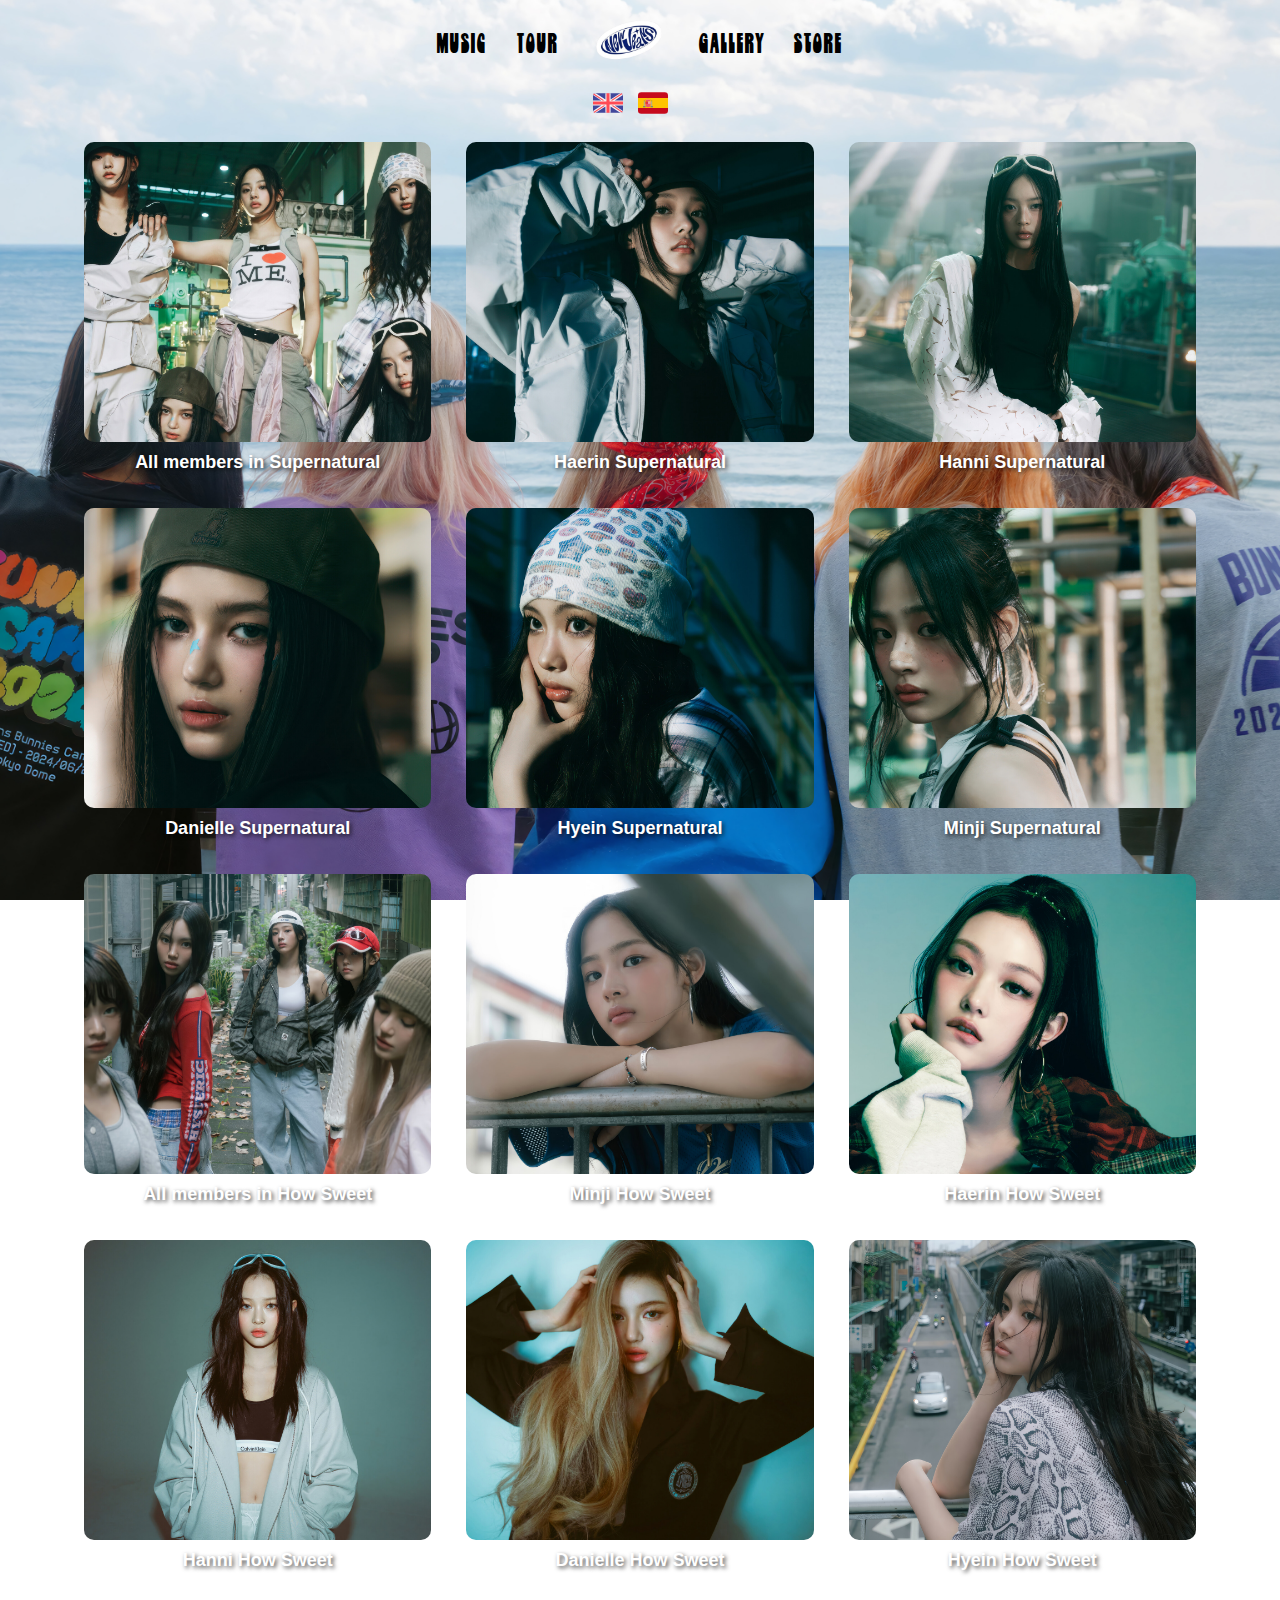
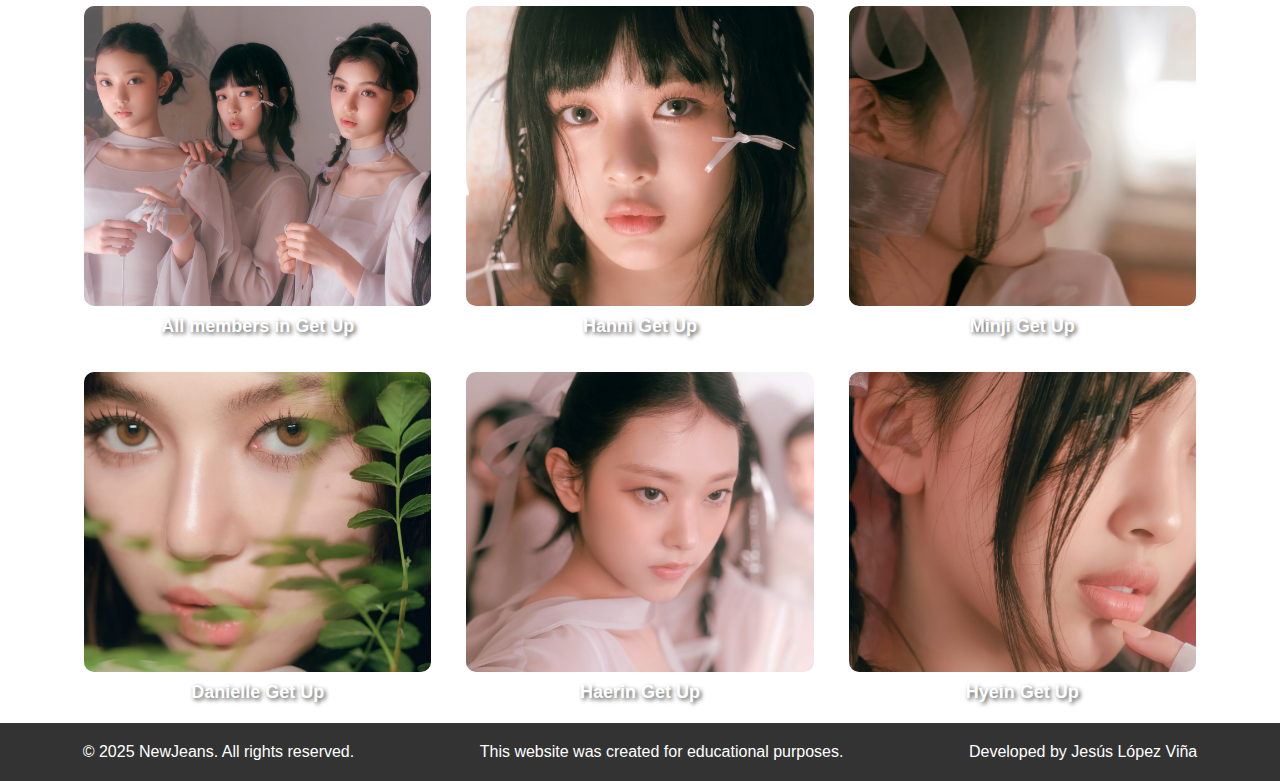
<file: galeria_en.html>
<!DOCTYPE html>
<html lang="en">
<head>
    <meta charset="UTF-8">
    <meta name="viewport" content="width=device-width, initial-scale=1.0">
    <link rel="stylesheet" href="galeria.css">
    <link rel="stylesheet" href="responsive_galeria.css">
    <link rel="icon" href="img/Logo.png" type="img/x-icon">
    <link rel="stylesheet" href="https://cdnjs.cloudflare.com/ajax/libs/font-awesome/6.7.2/css/all.min.css" integrity="sha512-Evv84Mr4kqVGRNSgIGL/F/aIDqQb7xQ2vcrdIwxfjThSH8CSR7PBEakCr51Ck+w+/U6swU2Im1vVX0SVk9ABhg==" crossorigin="anonymous" referrerpolicy="no-referrer" />
    <title>NewJeans</title>
</head>
<body>
    <header>
    <nav>
        <div class="menu-container">
            <ul class="menu">
                <li><a href="musica_en.html">Music</a></li>
                <li><a href="tour_en.html">Tour</a></li> 
                <li class="logo"><a href="index_en.html"><img src="img/Logo.png" alt="Logo_NewJeans"></a></li>
                <li><a href="galeria_en.html">Gallery</a></li>
                <li><a href="tienda_en.html">Store</a></li>
            </ul>
            <div class="menu-icons">
                <a href="index_en.html">
                    <img src="svg/united-kingdom-uk-svgrepo-com.svg" alt="English">
                </a>
                <a href="galeria_es.html">
                    <img src="svg/flag-for-flag-spain-svgrepo-com.svg" alt="Español">
                </a>
            </div>

            <div class="hamburguesa">
                <a href="#"><i class="fa-solid fa-bars"></i></a>
            </div>

        </div>
    </nav>
    </header>

    <main>
        <section class="Albums">

            <div class="galeria">
                <div class="imagen-container">
                    <img src="img_galeria/Supernatural_todas_las_miembros.jpg" alt="NewJeans_Supernatural_all_members">
                    <p class="titulo-imagen">All members in Supernatural</p>
                </div>
                <div class="imagen-container">
                    <img src="img_galeria/Haerin_Supernatural.jpg" alt="Haerin Supernatural">
                    <p class="titulo-imagen">Haerin Supernatural</p>
                </div>
                <div class="imagen-container">
                    <img src="img_galeria/Hanni_Supernatural.jpg" alt="Hanni Supernatural">
                    <p class="titulo-imagen">Hanni Supernatural</p>
                </div>
                <div class="imagen-container">
                    <img src="img_galeria/Danielle_Supernatural.jpg" alt="Danielle Supernatural">
                    <p class="titulo-imagen">Danielle Supernatural</p>
                </div>
                <div class="imagen-container">
                    <img src="img_galeria/Hyein_Supernatural.jpg" alt="Hyein Supernatural">
                    <p class="titulo-imagen">Hyein Supernatural</p>
                </div>
                <div class="imagen-container">
                    <img src="img_galeria/Minji_Supernatural.jpg" alt="Minji Supernatural">
                    <p class="titulo-imagen">Minji Supernatural</p>
                </div>
                <div class="imagen-container">
                    <img src="img_galeria/How_Sweet_todas.jpg" alt="How_Sweet_all">
                    <p class="titulo-imagen">All members in How Sweet</p>
                </div>
                <div class="imagen-container">
                    <img src="img_galeria/Minji_How_Sweet.jpg" alt="Minji_How_Sweet">
                    <p class="titulo-imagen">Minji How Sweet</p>
                </div>
                <div class="imagen-container">
                    <img src="img_galeria/Haerin_How_Sweet.jpg" alt="Haerin_How_Sweet">
                    <p class="titulo-imagen">Haerin How Sweet</p>
                </div>
                <div class="imagen-container">
                    <img src="img_galeria/Hanni_How_Sweet.jpg" alt="Hanni_How_Sweet">
                    <p class="titulo-imagen">Hanni How Sweet</p>
                </div>
                <div class="imagen-container">
                    <img src="img_galeria/Danielle_How_Sweet.jpg" alt="Danielle_How_Sweet">
                    <p class="titulo-imagen">Danielle How Sweet</p>
                </div>
                <div class="imagen-container">
                    <img src="img_galeria/Hyein_How_Sweet.jpg" alt="Hyein_How_Sweet">
                    <p class="titulo-imagen">Hyein How Sweet</p>
                </div>
                <div class="imagen-container">
                    <img src="img_galeria/Get_Up_todas_las_miembros.jpg" alt="Get_Up_all_members">
                    <p class="titulo-imagen">All members in Get Up</p>
                </div>
                <div class="imagen-container">
                    <img src="img_galeria/Hanni_Get_up.jpg" alt="Hanni_Get_up">
                    <p class="titulo-imagen">Hanni Get Up</p>
                </div>
                <div class="imagen-container">
                    <img src="img_galeria/Minji_Get_Up.jpg" alt="Minji_Get_Up">
                    <p class="titulo-imagen">Minji Get Up</p>
                </div>
                <div class="imagen-container">
                    <img src="img_galeria/Danielle_Get_Up.jpg" alt="Danielle_Get_Up">
                    <p class="titulo-imagen">Danielle Get Up</p>
                </div>
                <div class="imagen-container">
                    <img src="img_galeria/Haerin_Get_Up.jpg" alt="Haerin_Get_Up">
                    <p class="titulo-imagen">Haerin Get Up</p>
                </div>
                <div class="imagen-container">
                    <img src="img_galeria/Hyein_Get_Up.jpg" alt="Hyein_Get_Up">
                    <p class="titulo-imagen">Hyein Get Up</p>
                </div>
            </div>

        </section> 

        <footer>
            <p>© 2025 NewJeans. All rights reserved.</p>
            <p>This website was created for educational purposes.</p>
            <p>Developed by Jesús López Viña</p>
        </footer> 
    </main>

</body>
</html>
</file>
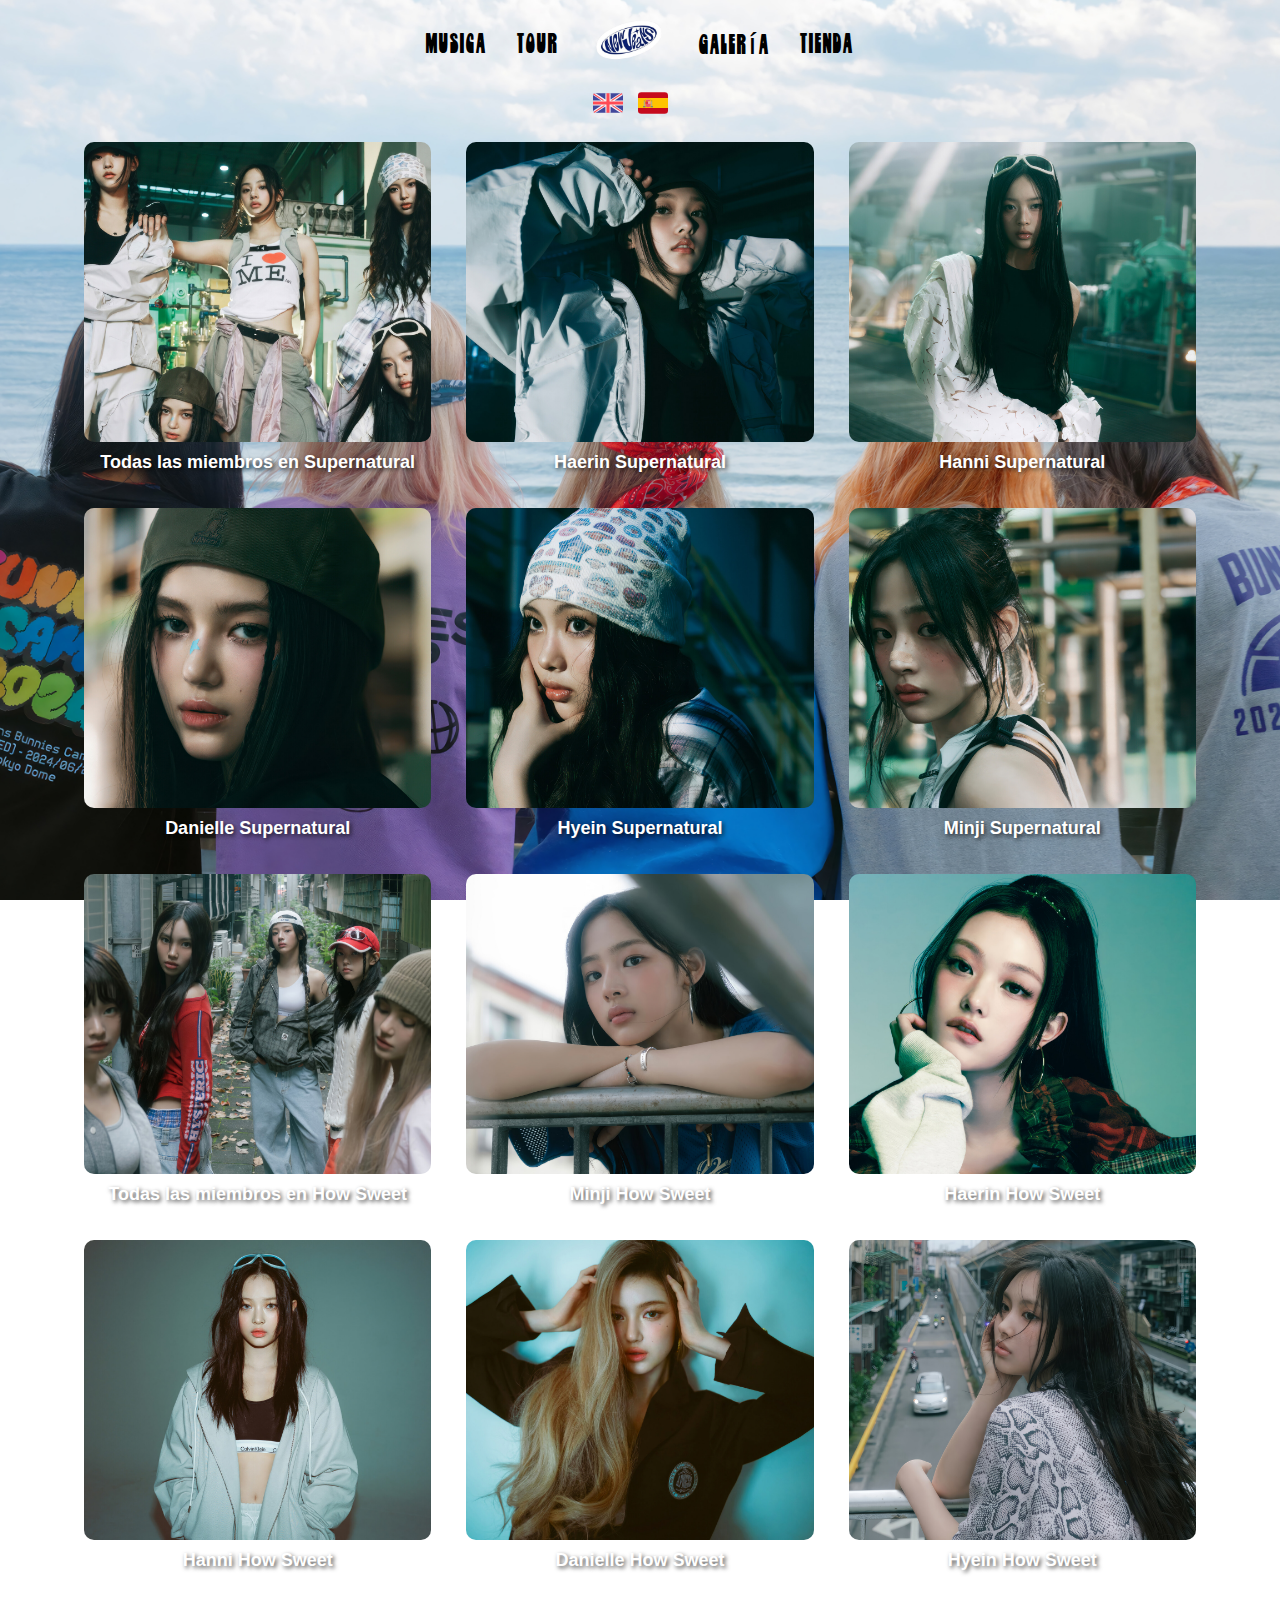
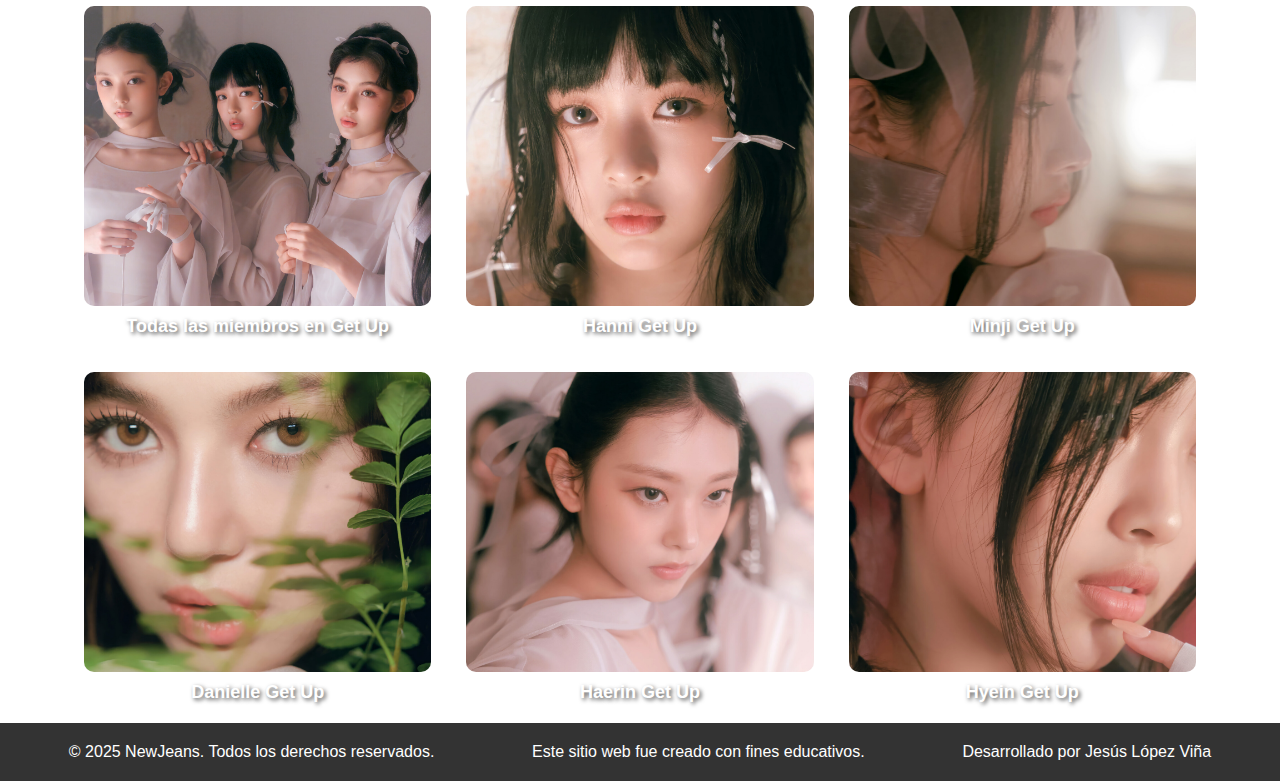
<file: galeria_es.html>
<!DOCTYPE html>
<html lang="es">
<head>
    <meta charset="UTF-8">
    <meta name="viewport" content="width=device-width, initial-scale=1.0">
    <link rel="stylesheet" href="galeria.css">
    <link rel="stylesheet" href="responsive_galeria.css">
    <link rel="icon" href="img/Logo.png" type="img/x-icon">
    <link rel="stylesheet" href="https://cdnjs.cloudflare.com/ajax/libs/font-awesome/6.7.2/css/all.min.css" integrity="sha512-Evv84Mr4kqVGRNSgIGL/F/aIDqQb7xQ2vcrdIwxfjThSH8CSR7PBEakCr51Ck+w+/U6swU2Im1vVX0SVk9ABhg==" crossorigin="anonymous" referrerpolicy="no-referrer" />
    <title>NewJeans</title>
</head>
<body>
    <header>
    <nav>
        <div class="menu-container">
            <ul class="menu">
                <li><a href="musica_es.html">Musica</a></li>
                <li><a href="tour_es.html">Tour</a></li> 
                <li class="logo"><a href="index.html"><img src="img/Logo.png" alt="Logo_NewJeans"></a></li>
                <li><a href="galeria_es.html">Galería</a></li>
                <li><a href="tienda_es.html">Tienda</a></li>
            </ul>
            <div class="menu-icons">
                <a href="galeria_en.html">
                    <img src="svg/united-kingdom-uk-svgrepo-com.svg" alt="English">
                </a>
                <a href="galeria_es.html">
                    <img src="svg/flag-for-flag-spain-svgrepo-com.svg" alt="Español">
                </a>
            </div>    

             <div class="hamburguesa">
                    <a href="#"><i class="fa-solid fa-bars"></i></a>
                </div>
        </div>
    </nav>
    </header>

    <main>
        <section class="Albums">

            <div class="galeria">
                <div class="imagen-container">
                    <img src="img_galeria/Supernatural_todas_las_miembros.jpg" alt="NewJeans_Supernatural_todas_las_miembros">
                    <p class="titulo-imagen">Todas las miembros en Supernatural</p>
                </div>
                <div class="imagen-container">
                    <img src="img_galeria/Haerin_Supernatural.jpg" alt="Haerin Supernatural">
                    <p class="titulo-imagen">Haerin Supernatural</p>
                </div>
                <div class="imagen-container">
                    <img src="img_galeria/Hanni_Supernatural.jpg" alt="Hanni Supernatural">
                    <p class="titulo-imagen">Hanni Supernatural</p>
                </div>
                <div class="imagen-container">
                    <img src="img_galeria/Danielle_Supernatural.jpg" alt="Danielle Supernatural">
                    <p class="titulo-imagen">Danielle Supernatural</p>
                </div>
                <div class="imagen-container">
                    <img src="img_galeria/Hyein_Supernatural.jpg" alt="Hyein Supernatural">
                    <p class="titulo-imagen">Hyein Supernatural</p>
                </div>
                <div class="imagen-container">
                    <img src="img_galeria/Minji_Supernatural.jpg" alt="Minji Supernatural">
                    <p class="titulo-imagen">Minji Supernatural</p>
                </div>
                <div class="imagen-container">
                    <img src="img_galeria/How_Sweet_todas.jpg" alt="How_Sweet_todas">
                    <p class="titulo-imagen">Todas las miembros en How Sweet</p>
                </div>
                <div class="imagen-container">
                    <img src="img_galeria/Minji_How_Sweet.jpg" alt="Minji_How_Sweet">
                    <p class="titulo-imagen">Minji How Sweet</p>
                </div>
                <div class="imagen-container">
                    <img src="img_galeria/Haerin_How_Sweet.jpg" alt="Haerin_How_Sweet">
                    <p class="titulo-imagen">Haerin How Sweet</p>
                </div>
                <div class="imagen-container">
                    <img src="img_galeria/Hanni_How_Sweet.jpg" alt="Hanni_How_Sweet">
                    <p class="titulo-imagen">Hanni How Sweet</p>
                </div>
                <div class="imagen-container">
                    <img src="img_galeria/Danielle_How_Sweet.jpg" alt="Danielle_How_Sweet">
                    <p class="titulo-imagen">Danielle How Sweet</p>
                </div>
                <div class="imagen-container">
                    <img src="img_galeria/Hyein_How_Sweet.jpg" alt="Hyein_How_Sweet">
                    <p class="titulo-imagen">Hyein How Sweet</p>
                </div>
                <div class="imagen-container">
                    <img src="img_galeria/Get_Up_todas_las_miembros.jpg" alt="Get_Up_todas_las_miembros">
                    <p class="titulo-imagen">Todas las miembros en Get Up</p>
                </div>
                <div class="imagen-container">
                    <img src="img_galeria/Hanni_Get_up.jpg" alt="Hanni_Get_up">
                    <p class="titulo-imagen">Hanni Get Up</p>
                </div>
                <div class="imagen-container">
                    <img src="img_galeria/Minji_Get_Up.jpg" alt="Minji_Get_Up">
                    <p class="titulo-imagen">Minji Get Up</p>
                </div>
                <div class="imagen-container">
                    <img src="img_galeria/Danielle_Get_Up.jpg" alt="Danielle_Get_Up">
                    <p class="titulo-imagen">Danielle Get Up</p>
                </div>
                <div class="imagen-container">
                    <img src="img_galeria/Haerin_Get_Up.jpg" alt="Haerin_Get_Up">
                    <p class="titulo-imagen">Haerin Get Up</p>
                </div>
                <div class="imagen-container">
                    <img src="img_galeria/Hyein_Get_Up.jpg" alt="Hyein_Get_Up">
                    <p class="titulo-imagen">Hyein Get Up</p>
                </div>
            </div>

        </section> 

        <footer>
            <p>© 2025 NewJeans. Todos los derechos reservados.</p>
            <p>Este sitio web fue creado con fines educativos.</p>
            <p>Desarrollado por Jesús López Viña</p>
        </footer> 
    </main>

</body>
</file>
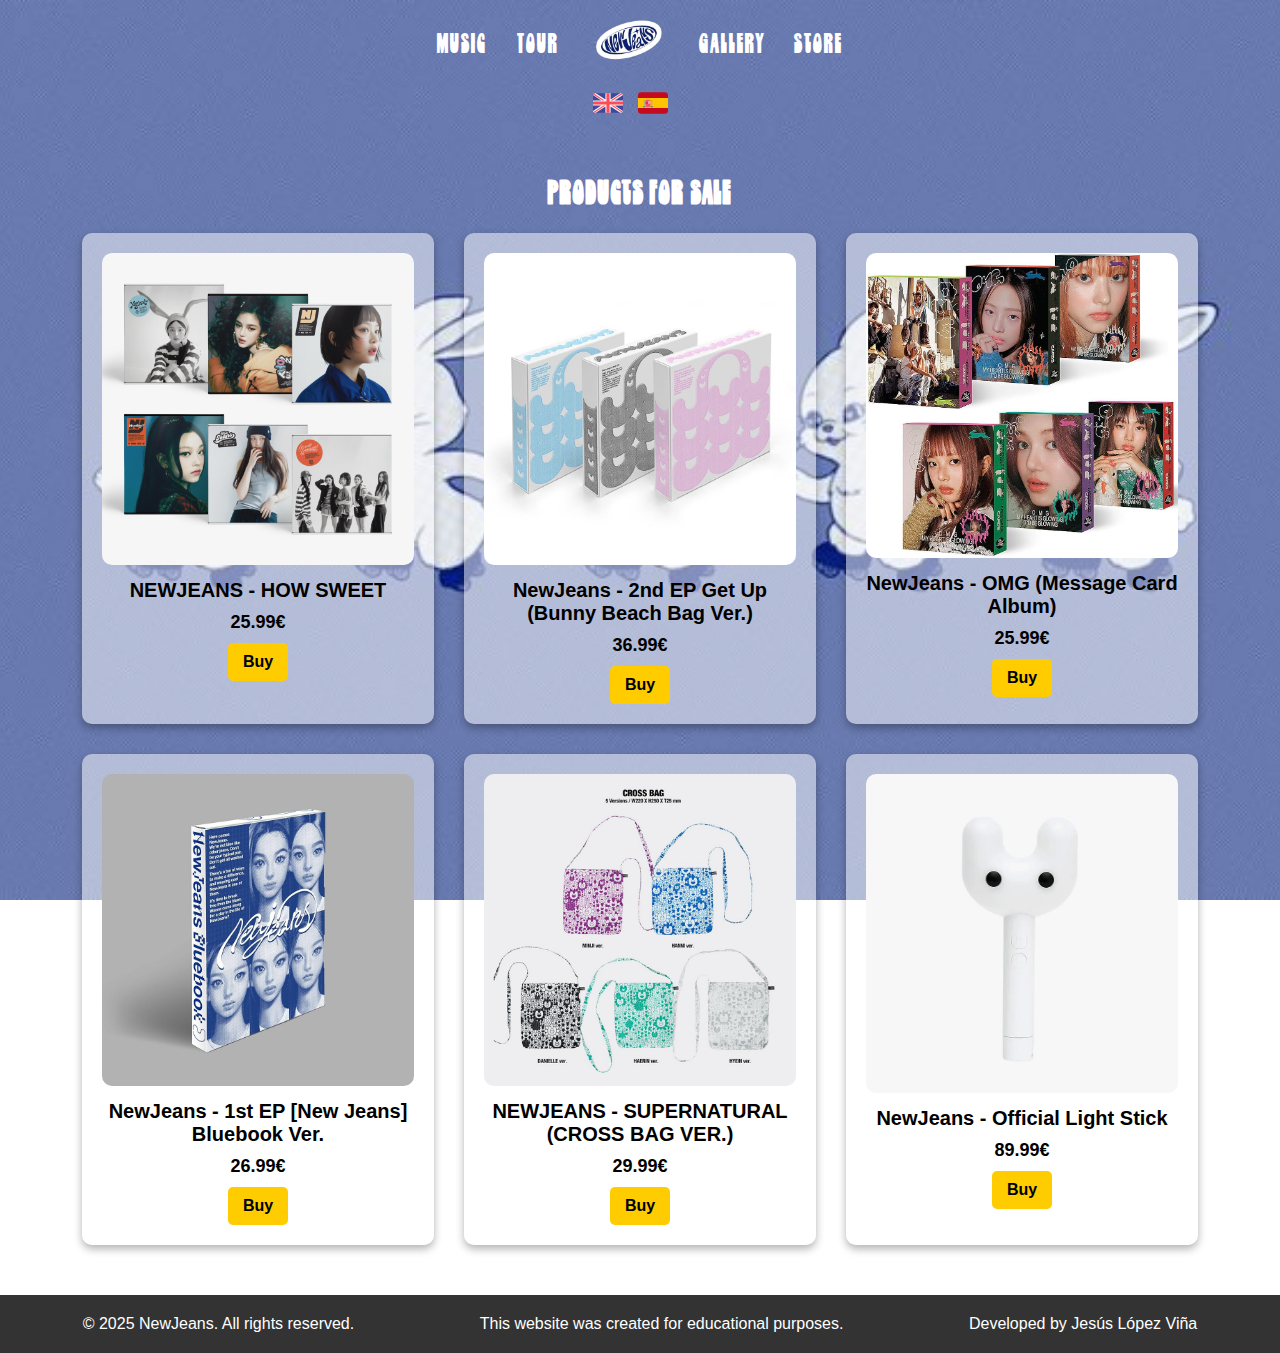
<file: tienda_en.html>
<!DOCTYPE html>
<html lang="en">
<head>
    <meta charset="UTF-8">
    <meta name="viewport" content="width=device-width, initial-scale=1.0">
    <link rel="stylesheet" href="tienda.css">
    <link rel="stylesheet" href="responsive_tienda.css">
    <link rel="icon" href="img/Logo.png" type="img/x-icon">
    <link rel="stylesheet" href="https://cdnjs.cloudflare.com/ajax/libs/font-awesome/6.7.2/css/all.min.css" integrity="sha512-Evv84Mr4kqVGRNSgIGL/F/aIDqQb7xQ2vcrdIwxfjThSH8CSR7PBEakCr51Ck+w+/U6swU2Im1vVX0SVk9ABhg==" crossorigin="anonymous" referrerpolicy="no-referrer" />
    <title>NewJeans</title>
</head>
<body>
    <header>
    <nav>
        <div class="menu-container">
            <ul class="menu">
                <li><a href="musica_en.html">Music</a></li>
                <li><a href="tour_en.html">Tour</a></li> 
                <li class="logo"><a href="index_en.html"><img src="img/Logo.png" alt="Logo_NewJeans"></a></li>
                <li><a href="galeria_en.html">Gallery</a></li>
                <li><a href="tienda_en.html">Store</a></li>
            </ul>
            <div class="menu-icons">
                <a href="tienda_en.html">
                    <img src="svg/united-kingdom-uk-svgrepo-com.svg" alt="English">
                </a>
                <a href="tienda_es.html">
                    <img src="svg/flag-for-flag-spain-svgrepo-com.svg" alt="Spanish">
                </a>
            </div>

            <div class="hamburguesa">
                <a href="#"><i class="fa-solid fa-bars"></i></a>
            </div>
        </div>
    </nav>
    </header>

    <main>
        <section class="tienda">
            <h2>Products for Sale</h2>
            <div class="productos">
                <div class="tarjeta">
                    <img src="img_tienda/How_Sweet_Album_Venta.jpg" alt="How_Sweet_Album_Venta">
                    <h3>NEWJEANS - HOW SWEET</h3>
                    <p>25.99€</p>
                    <a href="https://nolae.es/products/newjeans-how-sweet?_pos=1&_sid=c78551598&_ss=r&variant=45487678914828" target="_blank" class="boton-compra">Buy</a>
                </div>
        
                <div class="tarjeta">
                    <img src="img_tienda/Get_Up_Album_Venta.jpg" alt="Get_Up_Album_Venta">
                    <h3>NewJeans - 2nd EP Get Up (Bunny Beach Bag Ver.)</h3>
                    <p>36.99€</p>
                    <a href="https://nolae.es/products/newjeans-2nd-ep-get-up-bunny-beach-bag-ver?_pos=3&_sid=c78551598&_ss=r&variant=44489395601676" target="_blank" class="boton-compra">Buy</a>
                </div>
        
                <div class="tarjeta">
                    <img src="img_tienda/OMG_DITTO_Album_Venta.jpg" alt="OMG_DITTO_Album_Venta">
                    <h3>NewJeans - OMG (Message Card Album)</h3>
                    <p>25.99€</p>
                    <a href="https://nolae.es/products/newjeans-omg-message-card-album?_pos=5&_sid=c78551598&_ss=r" target="_blank" class="boton-compra">Buy</a>
                </div>
        
                <div class="tarjeta">
                    <img src="img_tienda/NewJeans1EP_Album_Venta.jpg" alt="NewJeans1EP_Album_Venta">
                    <h3>NewJeans - 1st EP [New Jeans] Bluebook Ver.</h3>
                    <p>26.99€</p>
                    <a href="https://nolae.es/products/newjeans-1st-ep-new-jeans-bluebook?_pos=2&_sid=c78551598&_ss=r" target="_blank" class="boton-compra">Buy</a>
                </div>
        
                <div class="tarjeta">
                    <img src="img_tienda/Supernatural_Album_Venta.jpeg" alt="Supernatural_Album_Venta">
                    <h3>NEWJEANS - SUPERNATURAL (CROSS BAG VER.)</h3>
                    <p>29.99€</p>
                    <a href="https://nolae.es/products/newjeans-supernatural-cross-bag-ver?_pos=9&_sid=c78551598&_ss=r" target="_blank" class="boton-compra">Buy</a>
                </div>
        
                <div class="tarjeta">
                    <img src="img_tienda/NewJeans - Official Light Stick.jpeg" alt="newjeans-official-light-stick">
                    <h3>NewJeans - Official Light Stick</h3>
                    <p>89.99€</p>
                    <a href="https://nolae.es/products/newjeans-official-light-stick?_pos=8&_sid=c78551598&_ss=r" target="_blank" class="boton-compra">Buy</a>
                </div>
            </div>
        </section>
        
        <footer>
            <p>© 2025 NewJeans. All rights reserved.</p>
            <p>This website was created for educational purposes.</p>
            <p>Developed by Jesús López Viña</p>
        </footer> 
    </main>

</body>
</html>
</file>
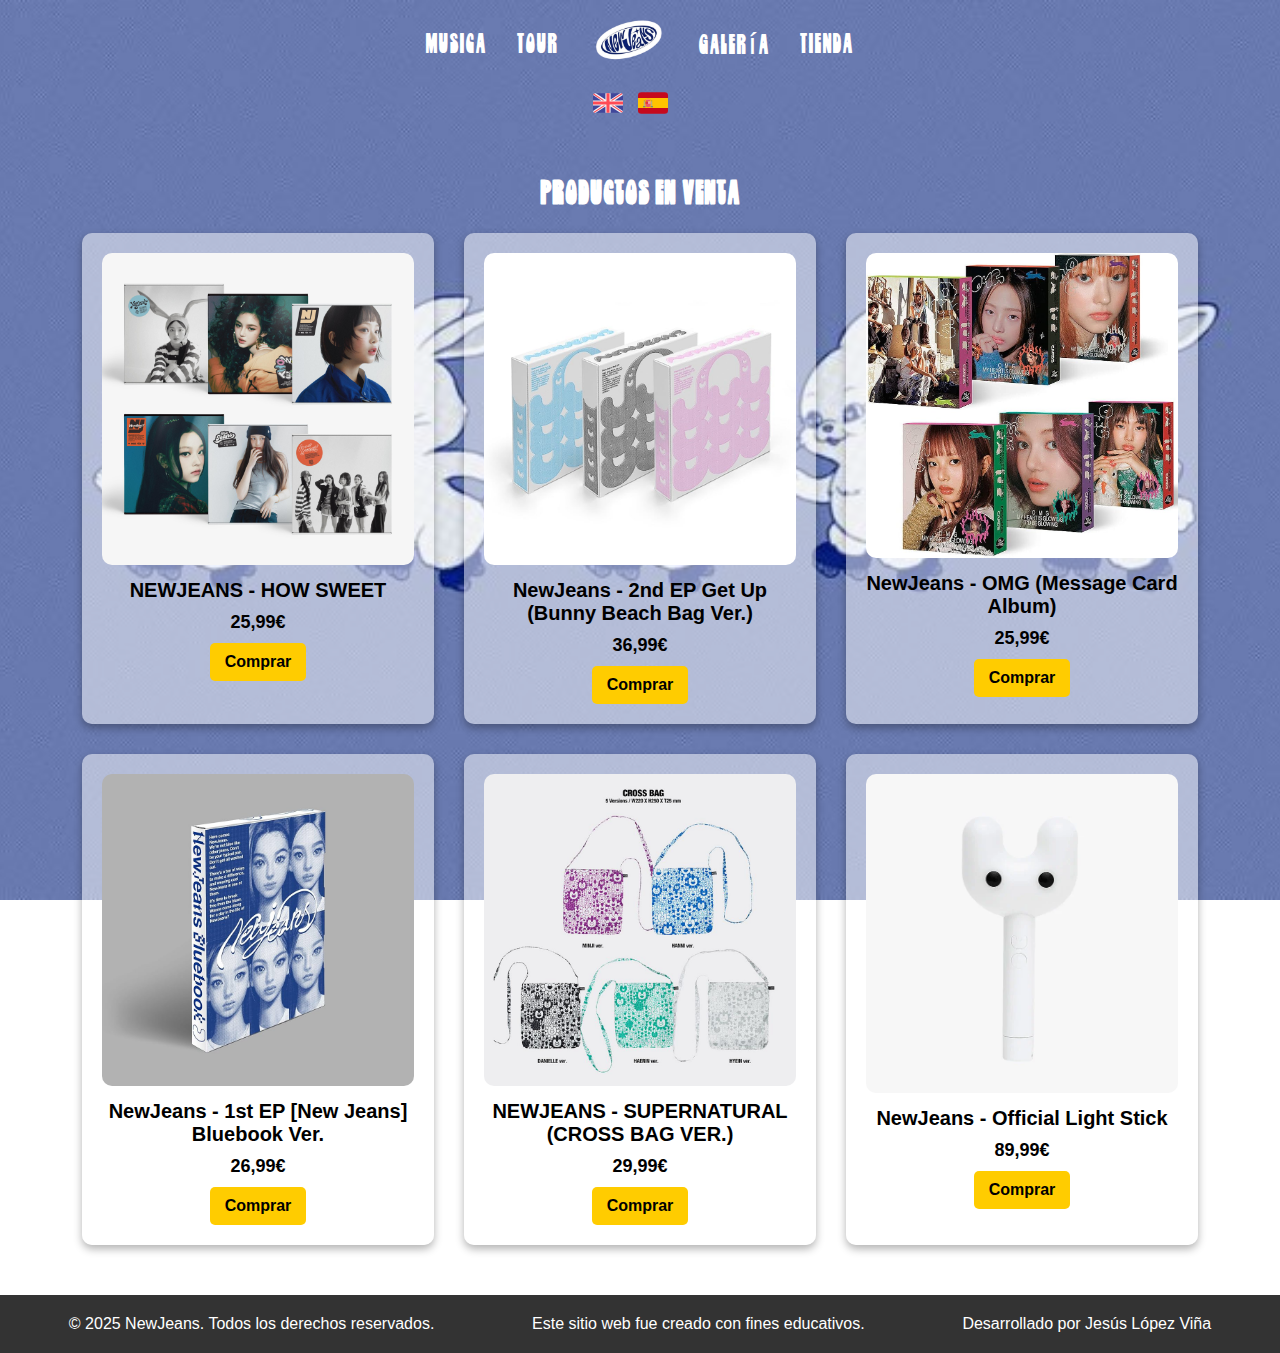
<file: tienda_es.html>
<!DOCTYPE html>
<html lang="es">
<head>
    <meta charset="UTF-8">
    <meta name="viewport" content="width=device-width, initial-scale=1.0">
    <link rel="stylesheet" href="tienda.css">
    <link rel="stylesheet" href="responsive_tienda.css">
    <link rel="icon" href="img/Logo.png" type="img/x-icon">
    <link rel="stylesheet" href="https://cdnjs.cloudflare.com/ajax/libs/font-awesome/6.7.2/css/all.min.css" integrity="sha512-Evv84Mr4kqVGRNSgIGL/F/aIDqQb7xQ2vcrdIwxfjThSH8CSR7PBEakCr51Ck+w+/U6swU2Im1vVX0SVk9ABhg==" crossorigin="anonymous" referrerpolicy="no-referrer" />
    <title>NewJeans</title>
</head>
<body>
    <header>
    <nav>
        <div class="menu-container">
            <ul class="menu">
                <li><a href="musica_es.html">Musica</a></li>
                <li><a href="tour_es.html">Tour</a></li> 
                <li class="logo"><a href="index.html"><img src="img/Logo.png" alt="Logo_NewJeans"></a></li>
                <li><a href="galeria_es.html">Galería</a></li>
                <li><a href="tienda_es.html">Tienda</a></li>
            </ul>
            <div class="menu-icons">
                <a href="tienda_en.html">
                    <img src="svg/united-kingdom-uk-svgrepo-com.svg" alt="English">
                </a>
                <a href="tienda_es.html">
                    <img src="svg/flag-for-flag-spain-svgrepo-com.svg" alt="Español">
                </a>
            </div> 
            
            <div class="hamburguesa">
                <a href="#"><i class="fa-solid fa-bars"></i></a>
            </div>
        </div>
    </nav>
    </header>

    <main>
        <section class="tienda">
            <h2>Productos en Venta</h2>
            <div class="productos">
                <div class="tarjeta">
                    <img src="img_tienda/How_Sweet_Album_Venta.jpg" alt="How_Sweet_Album_Venta">
                    <h3>NEWJEANS - HOW SWEET</h3>
                    <p>25,99€</p>
                    <a href="https://nolae.es/products/newjeans-how-sweet?_pos=1&_sid=c78551598&_ss=r&variant=45487678914828" target="_blank" class="boton-compra">Comprar</a>
                </div>
        
                <div class="tarjeta">
                    <img src="img_tienda/Get_Up_Album_Venta.jpg" alt="Get_Up_Album_Venta">
                    <h3>NewJeans - 2nd EP Get Up (Bunny Beach Bag Ver.)</h3>
                    <p>36,99€</p>
                    <a href="https://nolae.es/products/newjeans-2nd-ep-get-up-bunny-beach-bag-ver?_pos=3&_sid=c78551598&_ss=r&variant=44489395601676" target="_blank" class="boton-compra">Comprar</a>
                </div>
        
                <div class="tarjeta">
                    <img src="img_tienda/OMG_DITTO_Album_Venta.jpg" alt="OMG_DITTO_Album_Venta">
                    <h3>NewJeans - OMG (Message Card Album)</h3>
                    <p>25,99€</p>
                    <a href="https://nolae.es/products/newjeans-omg-message-card-album?_pos=5&_sid=c78551598&_ss=r" target="_blank" class="boton-compra">Comprar</a>
                </div>
        
                <div class="tarjeta">
                    <img src="img_tienda/NewJeans1EP_Album_Venta.jpg" alt="NewJeans1EP_Album_Venta">
                    <h3>NewJeans - 1st EP [New Jeans] Bluebook Ver.</h3>
                    <p>26,99€</p>
                    <a href="https://nolae.es/products/newjeans-1st-ep-new-jeans-bluebook?_pos=2&_sid=c78551598&_ss=r" target="_blank" class="boton-compra">Comprar</a>
                </div>
        
                <div class="tarjeta">
                    <img src="img_tienda/Supernatural_Album_Venta.jpeg" alt="Supernatural_Album_Venta">
                    <h3>NEWJEANS - SUPERNATURAL (CROSS BAG VER.)</h3>
                    <p>29,99€</p>
                    <a href="https://nolae.es/products/newjeans-supernatural-cross-bag-ver?_pos=9&_sid=c78551598&_ss=r" target="_blank" class="boton-compra">Comprar</a>
                </div>
        
                <div class="tarjeta">
                    <img src="img_tienda/NewJeans - Official Light Stick.jpeg" alt="newjeans-official-light-stick">
                    <h3>NewJeans - Official Light Stick</h3>
                    <p>89,99€</p>
                    <a href="https://nolae.es/products/newjeans-official-light-stick?_pos=8&_sid=c78551598&_ss=r" target="_blank" class="boton-compra">Comprar</a>
                </div>
            </div>
        </section>
        



        <footer>
            <p>© 2025 NewJeans. Todos los derechos reservados.</p>
            <p>Este sitio web fue creado con fines educativos.</p>
            <p>Desarrollado por Jesús López Viña</p>
        </footer> 
    </main>

</body>
</file>
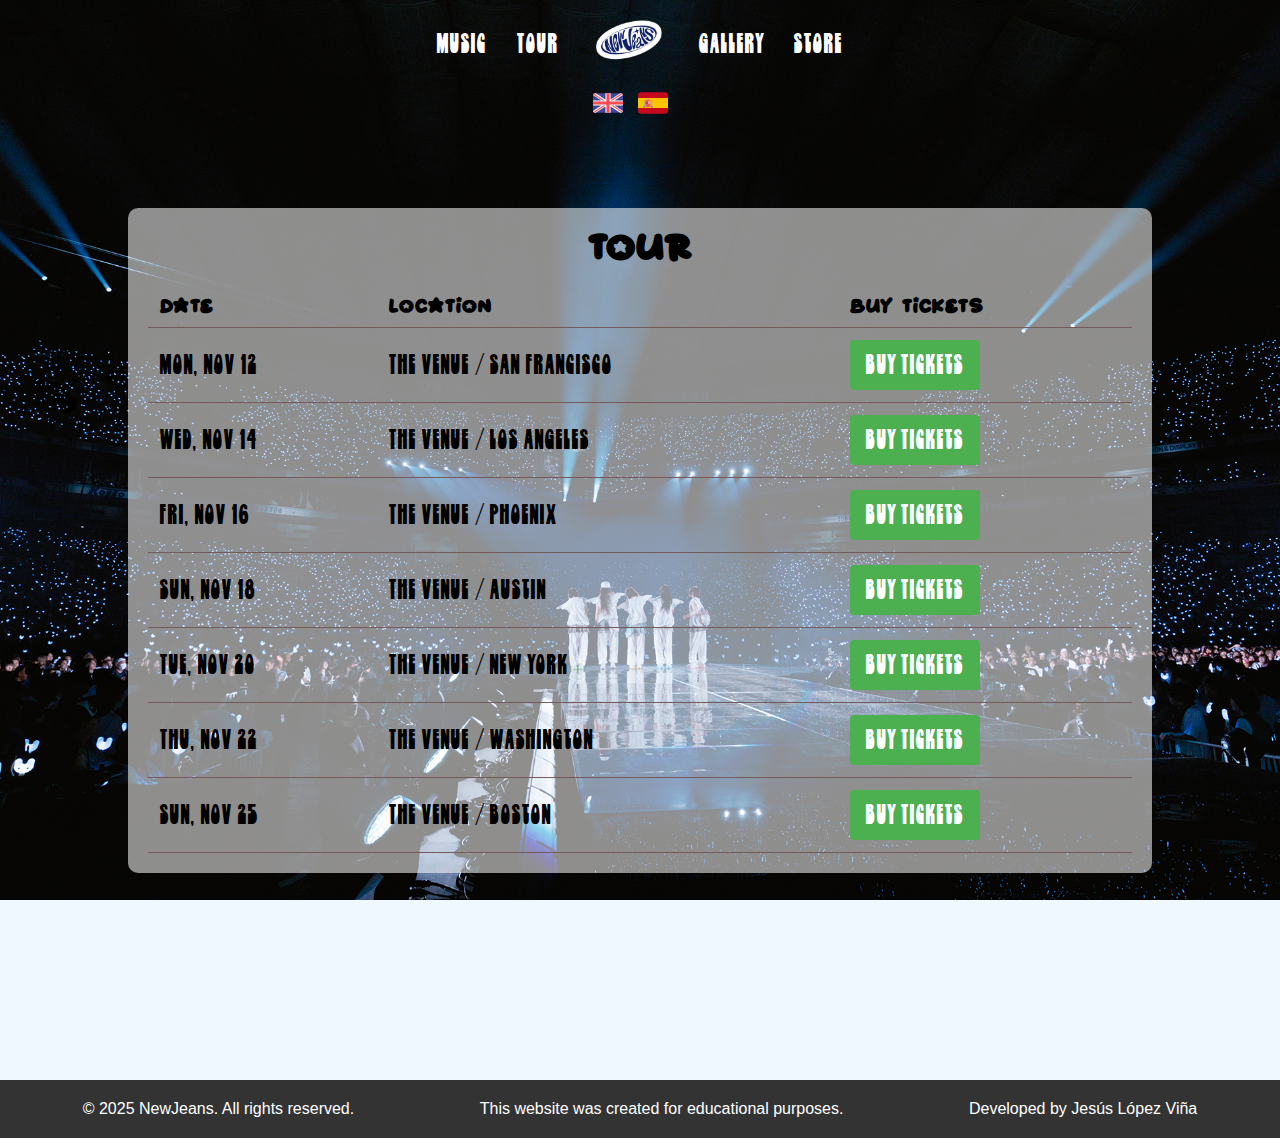
<file: tour_en.html>
<!DOCTYPE html>
<html lang="en">
<head>
    <meta charset="UTF-8">
    <meta name="viewport" content="width=device-width, initial-scale=1.0">
    <link rel="stylesheet" href="tour.css">
    <link rel="stylesheet" href="responsive_tour.css">
    <link rel="icon" href="img/Logo.png" type="img/x-icon">
    <link rel="stylesheet" href="https://cdnjs.cloudflare.com/ajax/libs/font-awesome/6.7.2/css/all.min.css" integrity="sha512-Evv84Mr4kqVGRNSgIGL/F/aIDqQb7xQ2vcrdIwxfjThSH8CSR7PBEakCr51Ck+w+/U6swU2Im1vVX0SVk9ABhg==" crossorigin="anonymous" referrerpolicy="no-referrer" />
    <title>NewJeans</title>
</head>
<body>
    <header>
    <nav>
      <div class="menu-container">
            <ul class="menu">
                <li><a href="musica_en.html">Music</a></li>
                <li><a href="tour_en.html">Tour</a></li> 
                <li class="logo"><a href="index_en.html"><img src="img/Logo.png" alt="Logo_NewJeans"></a></li>
                <li><a href="galeria_en.html">Gallery</a></li>
                <li><a href="tienda_en.html">Store</a></li>
            </ul>
            <div class="menu-icons">
                <a href="tour_en.html">
                    <img src="svg/united-kingdom-uk-svgrepo-com.svg" alt="English">
                </a>
                <a href="tour_es.html">
                    <img src="svg/flag-for-flag-spain-svgrepo-com.svg" alt="Spanish">
                </a>
            </div>
            <div class="hamburguesa">
              <a href="#"><i class="fa-solid fa-bars"></i></a>
          </div>
        </div>
    </nav>
    </header>

    <main>
        <section class="Fondo">
            <section class="tour-calendar">
                <h2>Tour</h2>
                <table>
                  <thead>
                    <tr>
                      <th>Date</th>
                      <th>Location</th>
                      <th>Buy Tickets</th>
                    </tr>
                  </thead>
                  <tbody>
                    <tr>
                      <td>Mon, Nov 12</td>
                      <td>The Venue / San Francisco</td>
                      <td><a href="#" class="buy-tickets">Buy Tickets</a></td>
                    </tr>
                    <tr>
                      <td>Wed, Nov 14</td>
                      <td>The Venue / Los Angeles</td>
                      <td><a href="#" class="buy-tickets">Buy Tickets</a></td>
                    </tr>
                    <tr>
                      <td>Fri, Nov 16</td>
                      <td>The Venue / Phoenix</td>
                      <td><a href="#" class="buy-tickets">Buy Tickets</a></td>
                    </tr>
                    <tr>
                      <td>Sun, Nov 18</td>
                      <td>The Venue / Austin</td>
                      <td><a href="#" class="buy-tickets">Buy Tickets</a></td>
                    </tr>
                    <tr>
                      <td>Tue, Nov 20</td>
                      <td>The Venue / New York</td>
                      <td><a href="#" class="buy-tickets">Buy Tickets</a></td>
                    </tr>
                    <tr>
                      <td>Thu, Nov 22</td>
                      <td>The Venue / Washington</td>
                      <td><a href="#" class="buy-tickets">Buy Tickets</a></td>
                    </tr>
                    <tr>
                      <td>Sun, Nov 25</td>
                      <td>The Venue / Boston</td>
                      <td><a href="#" class="buy-tickets">Buy Tickets</a></td>
                    </tr>
                  </tbody>
                </table>
              </section>
        </section> 

        <footer>
            <p>© 2025 NewJeans. All rights reserved.</p>
            <p>This website was created for educational purposes.</p>
            <p>Developed by Jesús López Viña</p>
        </footer>  
    </main>

</body>
</html>
</file>
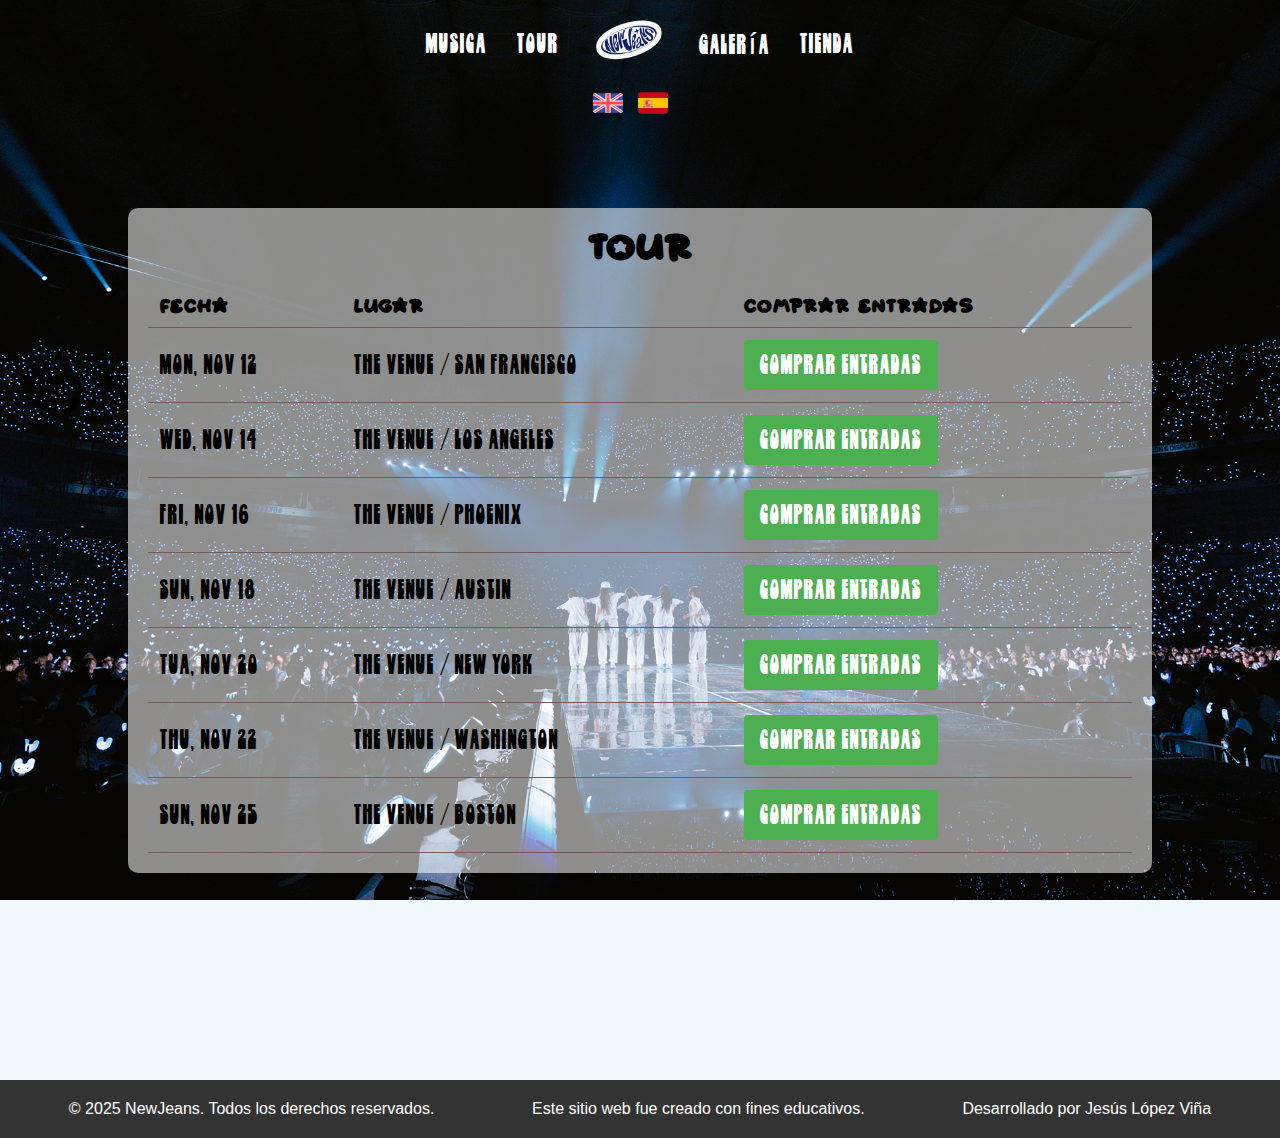
<file: tour_es.html>
<!DOCTYPE html>
<html lang="es">
<head>
    <meta charset="UTF-8">
    <meta name="viewport" content="width=device-width, initial-scale=1.0">
    <link rel="stylesheet" href="tour.css">
    <link rel="stylesheet" href="responsive_tour.css">
    <link rel="icon" href="img/Logo.png" type="img/x-icon">
    <link rel="stylesheet" href="https://cdnjs.cloudflare.com/ajax/libs/font-awesome/6.7.2/css/all.min.css" integrity="sha512-Evv84Mr4kqVGRNSgIGL/F/aIDqQb7xQ2vcrdIwxfjThSH8CSR7PBEakCr51Ck+w+/U6swU2Im1vVX0SVk9ABhg==" crossorigin="anonymous" referrerpolicy="no-referrer" />
    <title>NewJeans</title>
</head>
<body>
    <header>
    <nav>
      <div class="menu-container">
            <ul class="menu">
                <li><a href="musica_es.html">Musica</a></li>
                <li><a href="tour_es.html">Tour</a></li> 
                <li class="logo"><a href="index.html"><img src="img/Logo.png" alt="Logo_NewJeans"></a></li>
                <li><a href="galeria_es.html">Galería</a></li>
                <li><a href="tienda_es.html">Tienda</a></li>
            </ul>
            <div class="menu-icons">
                <a href="tour_en.html">
                    <img src="svg/united-kingdom-uk-svgrepo-com.svg" alt="English">
                </a>
                <a href="tour_es.html">
                    <img src="svg/flag-for-flag-spain-svgrepo-com.svg" alt="Español">
                </a>
            </div>     
            <div class="hamburguesa">
              <a href="#"><i class="fa-solid fa-bars"></i></a>
            </div>  
      </div>
    </nav>
    </header>

    <main>
        <section class="Fondo">
            <section class="tour-calendar">
                <h2>Tour</h2>
                <table>
                  <thead>
                    <tr>
                      <th>Fecha</th>
                      <th>Lugar</th>
                      <th>Comprar Entradas</th>
                    </tr>
                  </thead>
                  <tbody>
                    <tr>
                      <td>Mon, Nov 12</td>
                      <td>The Venue / San Francisco</td>
                      <td><a href="#" class="buy-tickets">Comprar Entradas</a></td>
                    </tr>
                    <tr>
                      <td>Wed, Nov 14</td>
                      <td>The Venue / Los Angeles</td>
                      <td><a href="#" class="buy-tickets">Comprar Entradas</a></td>
                    </tr>
                    <tr>
                      <td>Fri, Nov 16</td>
                      <td>The Venue / Phoenix</td>
                      <td><a href="#" class="buy-tickets">Comprar Entradas</a></td>
                    </tr>
                    <tr>
                      <td>Sun, Nov 18</td>
                      <td>The Venue / Austin</td>
                      <td><a href="#" class="buy-tickets">Comprar Entradas</a></td>
                    </tr>
                    <tr>
                      <td>Tua, Nov 20</td>
                      <td>The Venue / New York</td>
                      <td><a href="#" class="buy-tickets">Comprar Entradas</a></td>
                    </tr>
                    <tr>
                      <td>Thu, Nov 22</td>
                      <td>The Venue / Washington</td>
                      <td><a href="#" class="buy-tickets">Comprar Entradas</a></td>
                    </tr>
                    <tr>
                      <td>Sun, Nov 25</td>
                      <td>The Venue / Boston</td>
                      <td><a href="#" class="buy-tickets">Comprar Entradas</a></td>
                    </tr>
                  </tbody>
                </table>
              </section>
        </section> 

        

       



        <footer>
            <p>© 2025 NewJeans. Todos los derechos reservados.</p>
            <p>Este sitio web fue creado con fines educativos.</p>
            <p>Desarrollado por Jesús López Viña</p>
        </footer>  
    </main>
</file>
<file: galeria.css>
@font-face {
    font-family: Village;
    src: url(fonts/Village-wLn3.ttf);
}

@font-face {
    font-family: StarBorn;
    src: url(fonts/Starborn.ttf);
}

* {
    margin: 0;
    padding: 0;
    box-sizing: border-box;
}

body {
    font-family: 'Segoe UI', Tahoma, Geneva, Verdana, sans-serif;
    background-image: url('img_galeria/Fondo_Galeria.jpeg');
    background-attachment: fixed;
    background-size: cover;
    background-position: center;
}


header {
    width: 100%;
    display: flex;
    justify-content: center;
    align-items: center;
    font-family: Village, sans-serif;
}

header ul {
    list-style: none;
    display: flex;
    align-items: center;
}

header li {
    margin: 0 15px;
}

/* Estilo base de los enlaces del menú */
header li a {
    position: relative; /* Permite posicionar elementos hijos como el subrayado */
    color: rgb(0, 0, 0); /* Color del texto */
    text-decoration: none; /* Quita el subrayado por defecto */
    font-size: 30px; /* Tamaño del texto */
    letter-spacing: 2px; /* Espaciado entre letras */
    transition: color 0.3s ease-in-out; /* Transición suave al cambiar de color */
}

/* --- EFECTO DE SUBRAYADO ANIMADO SOLO PARA LOS ENLACES, EXCLUYENDO EL LOGO --- */

/* Se aplica el efecto de subrayado solo a los enlaces que NO están dentro de .logo */
header li a:not(.logo a)::after {
    content: ""; /* Se genera un pseudo-elemento vacío */
    position: absolute; /* Posicionamiento absoluto respecto al enlace */
    left: 0; /* Empieza desde el lado izquierdo del enlace */
    bottom: -5px; /* Se coloca debajo del texto */
    width: 0; /* Inicialmente el subrayado tiene ancho 0 */
    height: 3px; /* Grosor del subrayado */
    background-color: #ffcc00; /* Color del subrayado */
    transition: width 0.3s ease-in-out; /* Efecto de animación suave */
}

/* Cuando se pasa el ratón por encima, el subrayado se extiende */
header li a:not(.logo a):hover::after {
    width: 100%; /* El subrayado se expande completamente */
}

header .logo img {
    height: 80px;
    width: 80px;
}

.menu-icons {
    display: flex;
    align-items: center;
    justify-content: center;
    margin-right: 35px;
}

.menu-icons a {
    margin-left: 15px;
    color: white;
    text-decoration: none;
}

.menu-icons img {
    width: 30px;
    height: 30px;
    transition: transform 0.3s ease-in-out; /* Animación suave */
}

.menu-icons img:hover {
    transform: scale(1.5); /* Aumenta el tamaño de la imagen al 150% */
}


.hamburguesa a{
    display: none;
    position: absolute;
    top: 15px;
    z-index: 1000; /* Asegura que esté encima de otros elementos */
    font-size: 30px; /* Tamaño del ícono */
    color: rgb(0, 0, 0); /* Color del ícono */
    cursor: pointer;
}

.Albums {
    min-height: 100vh; /* Asegura que la sección ocupe toda la pantalla */
    display: flex;
    justify-content: center;
    align-items: center;
}

.galeria {
    display: grid;
    grid-template-columns: repeat(3, 1fr); /* 3 columnas con el mismo ancho */
    gap: 35px;
    padding: 20px;
    max-width: 90%;
    text-align: center;
}

.imagen-container {
    display: flex;
    flex-direction: column;
    align-items: center; /* Centra la imagen y el título */
}

.imagen-container img {
    width: 100%;
    height: 300px; /* Aumenta el tamaño de las imágenes */
    border-radius: 10px;
    object-fit: cover;
    transition: transform 0.3s ease-in-out;
}

.imagen-container img:hover {
    transform: scale(1.05);
}

.titulo-imagen {
    margin-top: 10px; /* Espacio entre la imagen y el título */
    font-size: 18px;
    font-weight: bold;
    color: white; /* Ajusta el color según tu diseño */
    text-shadow: 2px 2px 4px rgba(0, 0, 0, 0.7); /* Sombra para mejor legibilidad */
}



footer {
    background-color: #333;
     color: white; 
     display: flex;
     justify-content: space-around; 
     align-items: center; 
     padding: 20px; 
     font-family: 'Segoe UI', Tahoma, Geneva, Verdana, sans-serif;
 }
</file>
<file: responsive_galeria.css>
/* Estilos para dispositivos móviles */
@media (max-width: 425px) and (orientation: portrait) {
    body {
        background-image: url('img_galeria/Fondo_Galeria.jpeg');
        background-attachment: fixed;
        background-size: cover;
        background-position: center;
    }

    .galeria {
        grid-template-columns: 1fr; /* Cambia a 1 columna en móviles */
        gap: 15px; /* Reduce el espacio entre las imágenes */
        padding: 10px; /* Reduce el padding */
        margin-top: 50px;
    }

    .imagen-container img {
        height: 200px; /* Reduce la altura de las imágenes */
    }

    .titulo-imagen {
        font-size: 16px; /* Reduce el tamaño de la fuente del título */
    }

    footer {
        flex-direction: column; /* Cambia la dirección del footer a columna */
        text-align: center; /* Centra el texto en el footer */
        padding: 15px; /* Ajusta el padding */
    }

    footer p {
        margin: 5px 0; /* Ajusta el margen entre los párrafos del footer */
    }

    .menu-container .menu li a {
        display: none;
    }

    .menu-container .menu-icons {
        display: none;
    }

    .hamburguesa a{
        display: block;
        left: 20px;
    }
}

@media (max-width: 375px) and (orientation: portrait) {
    body {
        background-image: url('img_galeria/Fondo_Galeria.jpeg');
        background-attachment: fixed;
        background-size: cover;
        background-position: center;
    }

    .galeria {
        grid-template-columns: 1fr; /* 1 columna en móviles pequeños */
        gap: 10px; /* Reduce aún más el espacio entre las imágenes */
        padding: 5px; /* Reduce el padding */
    }

    .imagen-container img {
        height: 180px; /* Reduce la altura de las imágenes para pantallas más pequeñas */
    }

    .titulo-imagen {
        font-size: 14px; /* Reduce el tamaño de la fuente del título */
    }

    footer {
        flex-direction: column; /* Cambia la dirección del footer a columna */
        text-align: center; /* Centra el texto en el footer */
        padding: 10px; /* Ajusta el padding */
    }

    footer p {
        margin: 5px 0; /* Ajusta el margen entre los párrafos del footer */
    }

    .menu-container .menu li a {
        display: none;
    }

    .menu-container .menu-icons {
        display: none;
    }

    .hamburguesa a{
        display: block;
        left: 20px;
    }
}

/* Estilos para dispositivos móviles en orientación landscape */
@media (max-width: 823px) and (orientation: landscape) {
    body {
        background-image: url('img_galeria/Fondo_Galeria.jpeg');
        background-attachment: fixed;
        background-size: cover;
        background-position: center;
    }

    .galeria {
        grid-template-columns: repeat(2, 1fr); /* 2 columnas en landscape */
        gap: 20px; /* Espacio entre las imágenes */
        padding: 15px; /* Padding ajustado */
        max-width: 95%; /* Maximiza el espacio disponible */
    }

    .imagen-container img {
        height: 200px; /* Altura ajustada para orientación landscape */
    }

    .titulo-imagen {
        font-size: 16px; /* Tamaño de fuente optimizado */
    }

    header li a {
        font-size: 24px; /* Tamaño de fuente reducido para el menú */
    }

    header .logo img {
        height: 60px;
        width: 60px;
    }

    footer {
        padding: 15px; /* Reduce ligeramente el padding */
    }
}


/* Estilos para tablet en orientación landscape */
@media (min-width: 769px) and (max-width: 1199px) and (orientation: landscape) {
    body {
        background-image: url('img_galeria/Fondo_Galeria.jpeg');
        background-attachment: fixed;
        background-size: cover;
        background-position: center;
    }

    .galeria {
        grid-template-columns: repeat(3, 1fr); /* 3 columnas en tablet landscape */
        gap: 25px; /* Espacio entre las imágenes */
        padding: 20px; /* Padding ajustado */
        max-width: 95%; /* Maximiza el espacio disponible */
    }

    .imagen-container img {
        height: 220px; /* Altura ajustada para orientación landscape */
    }

    .titulo-imagen {
        font-size: 17px; /* Tamaño de fuente optimizado */
    }

    header li a {
        font-size: 28px; /* Tamaño de fuente reducido para el menú */
    }

    header .logo img {
        height: 70px;
        width: 70px;
    }

    footer {
        padding: 15px; /* Reduce ligeramente el padding */
    }
}


@media (min-width: 769px) and (max-width: 1199px) and (orientation: portrait) {
    body {
        background-image: url('img_galeria/Fondo_Galeria.jpeg');
        background-attachment: fixed;
        background-size: cover;
        background-position: center;
    }

    .galeria {
        grid-template-columns: repeat(2, 1fr); 
        gap: 20px;
        padding: 15px;
        max-width: 90%;
    }

    .imagen-container img {
        height: 280px; /* Mayor altura para mejor visualización */
    }

    .titulo-imagen {
        font-size: 18px;
    }

    header li a {
        font-size: 26px;
    }

    header .logo img {
        height: 75px;
        width: 75px;
    }
}
</file>
<file: tienda.css>
@font-face {
    font-family: Village;
    src: url(fonts/Village-wLn3.ttf);
}

@font-face {
    font-family: StarBorn;
    src: url(fonts/Starborn.ttf);
}

* {
    margin: 0;
    padding: 0;
    box-sizing: border-box;
}

body {
    font-family: 'Segoe UI', Tahoma, Geneva, Verdana, sans-serif;
    background-image: url('img_tienda/Fondo_Tienda.jpg');
    background-attachment: fixed;
    background-size: cover;
    background-position: center;
}


header {
    width: 100%;
    display: flex;
    justify-content: center;
    align-items: center;
    font-family: Village, sans-serif;
}

header ul {
    list-style: none;
    display: flex;
    align-items: center;
}

header li {
    margin: 0 15px;
}

/* Estilo base de los enlaces del menú */
header li a {
    position: relative; /* Permite posicionar elementos hijos como el subrayado */
    color: white; /* Color del texto */
    text-decoration: none; /* Quita el subrayado por defecto */
    font-size: 30px; /* Tamaño del texto */
    letter-spacing: 2px; /* Espaciado entre letras */
    transition: color 0.3s ease-in-out; /* Transición suave al cambiar de color */
}

/* --- EFECTO DE SUBRAYADO ANIMADO SOLO PARA LOS ENLACES, EXCLUYENDO EL LOGO --- */

/* Se aplica el efecto de subrayado solo a los enlaces que NO están dentro de .logo */
header li a:not(.logo a)::after {
    content: ""; /* Se genera un pseudo-elemento vacío */
    position: absolute; /* Posicionamiento absoluto respecto al enlace */
    left: 0; /* Empieza desde el lado izquierdo del enlace */
    bottom: -5px; /* Se coloca debajo del texto */
    width: 0; /* Inicialmente el subrayado tiene ancho 0 */
    height: 3px; /* Grosor del subrayado */
    background-color: #ffcc00; /* Color del subrayado */
    transition: width 0.3s ease-in-out; /* Efecto de animación suave */
}

/* Cuando se pasa el ratón por encima, el subrayado se extiende */
header li a:not(.logo a):hover::after {
    width: 100%; /* El subrayado se expande completamente */
}

header .logo img {
    height: 80px;
    width: 80px;
}

.menu-icons {
    display: flex;
    align-items: center;
    justify-content: center;
    margin-right: 35px;
}

.menu-icons a {
    margin-left: 15px;
    color: white;
    text-decoration: none;
}

.menu-icons img {
    width: 30px;
    height: 30px;
    transition: transform 0.3s ease-in-out; /* Animación suave */
}

.menu-icons img:hover {
    transform: scale(1.5); /* Aumenta el tamaño de la imagen al 150% */
}

.menu-toggle {
    display: none;
}

.hamburguesa a{
    display: none;
    position: absolute;
    top: 15px;
    z-index: 1000; /* Asegura que esté encima de otros elementos */
    font-size: 30px; /* Tamaño del ícono */
    color: white; /* Color del ícono */
    cursor: pointer;
}


.tienda {
    text-align: center;
    padding: 50px 20px;
    color: rgb(0, 0, 0);
}

.tienda h2 {
    font-size: 36px;
    margin-bottom: 20px;
    font-family: Village, sans-serif;
    color: #ffffff;
    letter-spacing: 2px;
}

/* Contenedor con GRID - 3 FILAS, VARIAS COLUMNAS */
.productos {
    display: grid;
    grid-template-columns: repeat(3, 1fr); /* 3 columnas */
    grid-template-rows: repeat(2, auto); /* 2 filas, altura automática */
    gap: 30px;
    max-width: 90%;
    margin: 0 auto;
}

/* Diseño de cada tarjeta */
.tarjeta {
    background: rgba(255, 255, 255, 0.5);
    padding: 20px;
    border-radius: 10px;
    text-align: center;
    box-shadow: 0 4px 8px rgba(0, 0, 0, 0.3);
    transition: transform 0.3s ease-in-out;
}

.tarjeta:hover {
    transform: scale(1.05);
}

.tarjeta img {
    width: 100%;
    height: auto;
    object-fit: cover;
    border-radius: 10px;
}

.tarjeta h3 {
    margin-top: 10px;
    font-size: 20px;
}

.tarjeta p {
    font-size: 18px;
    margin: 10px 0;
    font-weight: bold;
    color: #000000;
}

.boton-compra {
    display: inline-block;
    padding: 10px 15px;
    background: #ffcc00;
    color: black;
    text-decoration: none;
    border-radius: 5px;
    font-weight: bold;
    transition: background 0.3s ease-in-out;
}

.boton-compra:hover {
    background: #e6b800;
}





footer {
    background-color: #333;
     color: white; 
     display: flex;
     justify-content: space-around; 
     align-items: center; 
     padding: 20px; 
     font-family: 'Segoe UI', Tahoma, Geneva, Verdana, sans-serif;
 }
</file>
<file: responsive_tienda.css>
@media (max-width: 425px) and (orientation: portrait) {

    /* Ajustes para el contenido principal */
    .tienda {
        padding: 20px; /* Espaciado interno */
        margin-top: 50px;
    }

    .productos {
        grid-template-columns: 1fr; /* Una columna en móviles */
        gap: 20px; /* Espacio entre las tarjetas */
    }

    .tarjeta {
        padding: 15px; /* Espaciado interno de las tarjetas */
    }

    .tarjeta h3 {
        font-size: 18px; /* Tamaño del título */
    }

    .tarjeta p {
        font-size: 16px; /* Tamaño del precio */
    }

    .boton-compra {
        padding: 8px 12px; /* Espaciado del botón */
        font-size: 14px; /* Tamaño del texto del botón */
    }

    /* Ajustes para el footer */
    footer {
        flex-direction: column; /* Apila los elementos del footer */
        text-align: center; /* Centra el texto */
        padding: 10px; /* Espaciado interno */
    }

    .menu-container .menu li a {
        display: none;
    }

    .menu-container .menu-icons {
        display: none;
    }

    .hamburguesa a{
        display: block;
        left: 20px;
    }

}

@media (max-width: 375px) and (orientation: portrait) {
    /* Ajustes para el contenido principal */
    .tienda {
        padding: 15px; /* Espaciado interno reducido */
    }

    .productos {
        grid-template-columns: 1fr; /* Una columna en móviles pequeños */
        gap: 15px; /* Espacio entre las tarjetas reducido */
    }

    .tarjeta {
        padding: 10px; /* Espaciado interno de las tarjetas reducido */
    }

    .tarjeta h3 {
        font-size: 16px; /* Tamaño del título reducido */
    }

    .tarjeta p {
        font-size: 14px; /* Tamaño del precio reducido */
    }

    .boton-compra {
        padding: 6px 10px; /* Espaciado del botón reducido */
        font-size: 12px; /* Tamaño del texto del botón reducido */
    }

    /* Ajustes para el footer */
    footer {
        flex-direction: column; /* Apila los elementos del footer */
        text-align: center; /* Centra el texto */
        padding: 8px; /* Espaciado interno reducido */
    }

    .menu-container .menu li a {
        display: none;
    }

    .menu-container .menu-icons {
        display: none;
    }

    .hamburguesa a{
        display: block;
        left: 20px;
    }
}

@media (max-width: 823px) and (orientation: landscape) {
    /* Ajustes para el contenido principal */
    .tienda {
        padding: 25px; /* Espaciado interno */
    }

    .productos {
        grid-template-columns: repeat(1, 1fr); /* Dos columnas en pantallas horizontales pequeñas */
        gap: 20px; /* Espacio entre las tarjetas */
    }

    .tarjeta {
        padding: 15px; /* Espaciado interno de las tarjetas */
    }

    .tarjeta h3 {
        font-size: 18px; /* Tamaño del título */
    }

    .tarjeta p {
        font-size: 16px; /* Tamaño del precio */
    }

    .boton-compra {
        padding: 8px 12px; /* Espaciado del botón */
        font-size: 14px; /* Tamaño del texto del botón */
    }

    /* Ajustes para el header */
    header li a {
        font-size: 24px; /* Tamaño reducido del texto del menú */
    }

    header li {
        margin: 0 10px; /* Reducir el margen entre elementos del menú */
    }

    /* Ajustes para el footer */
    footer {
        padding: 15px; /* Espaciado interno */
        flex-direction: row; /* Mantener los elementos en fila */
        text-align: center; /* Centrar el texto */
    }
}

/* Estilos para tablets en orientación horizontal (769px - 1199px) */
@media (min-width: 769px) and (max-width: 1199px) and (orientation: landscape) {
    /* Ajustes para el contenido principal */
    .tienda {
        padding: 30px; /* Espaciado interno intermedio */
    }

    .productos {
        grid-template-columns: repeat(2, 1fr); /* Dos columnas en tablets */
        gap: 25px; /* Espacio entre las tarjetas */
    }

    .tarjeta {
        padding: 18px; /* Espaciado interno de las tarjetas */
    }

    .tarjeta h3 {
        font-size: 19px; /* Tamaño del título */
    }

    .tarjeta p {
        font-size: 17px; /* Tamaño del precio */
    }

    .boton-compra {
        padding: 9px 14px; /* Espaciado del botón */
        font-size: 15px; /* Tamaño del texto del botón */
    }

    /* Ajustes para el header */
    header li a {
        font-size: 28px; /* Tamaño reducido del texto del menú */
    }

    /* Ajustes para el footer */
    footer {
        padding: 15px; /* Espaciado interno */
    }
}

/* Estilos para tablets en orientación vertical (769px - 1199px) */
@media (min-width: 769px) and (max-width: 1199px) and (orientation: portrait) {
    /* Ajustes para el contenido principal */
    .tienda {
        padding: 25px; /* Espaciado interno */
    }

    .productos {
        grid-template-columns: repeat(2, 1fr); /* Dos columnas en tablets verticales */
        gap: 22px; /* Espacio entre las tarjetas */
    }

    .tarjeta {
        padding: 16px; /* Espaciado interno de las tarjetas */
    }

    .tarjeta h3 {
        font-size: 18px; /* Tamaño del título */
    }

    .tarjeta p {
        font-size: 16px; /* Tamaño del precio */
    }

    .boton-compra {
        padding: 8px 13px; /* Espaciado del botón */
        font-size: 14px; /* Tamaño del texto del botón */
    }

    /* Ajustes para el header */
    header li a {
        font-size: 26px; /* Tamaño reducido del texto del menú */
    }

    header li {
        margin: 0 10px; /* Reducir el margen entre elementos del menú */
    }

    /* Ajustes para el footer */
    footer {
        padding: 12px; /* Espaciado interno */
    }
}
</file>
<file: tour.css>
@font-face {
    font-family: Village;
    src: url(fonts/Village-wLn3.ttf);
}

@font-face {
    font-family: StarBorn;
    src: url(fonts/Starborn.ttf);
}

* {
    margin: 0;
    padding: 0;
    box-sizing: border-box;
}

body {
    background-color: aliceblue;
    font-family: 'Segoe UI', Tahoma, Geneva, Verdana, sans-serif;
}

header {
    position: absolute;
    width: 100%;
    display: flex;
    justify-content: center;
    align-items: center;
    font-family: Village, sans-serif;
}

header ul {
    list-style: none;
    display: flex;
    align-items: center;
}

header li {
    margin: 0 15px;
}

/* Estilo base de los enlaces del menú */
header li a {
    position: relative; /* Permite posicionar elementos hijos como el subrayado */
    color: white; /* Color del texto */
    text-decoration: none; /* Quita el subrayado por defecto */
    font-size: 30px; /* Tamaño del texto */
    letter-spacing: 2px; /* Espaciado entre letras */
    transition: color 0.3s ease-in-out; /* Transición suave al cambiar de color */
}

/* --- EFECTO DE SUBRAYADO ANIMADO SOLO PARA LOS ENLACES, EXCLUYENDO EL LOGO --- */

/* Se aplica el efecto de subrayado solo a los enlaces que NO están dentro de .logo */
header li a:not(.logo a)::after {
    content: ""; /* Se genera un pseudo-elemento vacío */
    position: absolute; /* Posicionamiento absoluto respecto al enlace */
    left: 0; /* Empieza desde el lado izquierdo del enlace */
    bottom: -5px; /* Se coloca debajo del texto */
    width: 0; /* Inicialmente el subrayado tiene ancho 0 */
    height: 3px; /* Grosor del subrayado */
    background-color: #ffcc00; /* Color del subrayado */
    transition: width 0.3s ease-in-out; /* Efecto de animación suave */
}

/* Cuando se pasa el ratón por encima, el subrayado se extiende */
header li a:not(.logo a):hover::after {
    width: 100%; /* El subrayado se expande completamente */
}


header .logo a {
    text-decoration: none; /* Se asegura de que no haya efectos no deseados */
}

header .logo img {
    height: 80px;
    width: 80px;
}

.menu-icons {
    display: flex;
    align-items: center;
    justify-content: center;
    margin-right: 35px;
}

.menu-icons a {
    margin-left: 15px;
    color: white;
    text-decoration: none;
}

.menu-icons img {
    width: 30px;
    height: 30px;
    transition: transform 0.3s ease-in-out; /* Animación suave */
}

.menu-icons img:hover {
    transform: scale(1.5); /* Aumenta el tamaño de la imagen al 150% */
}

.hamburguesa a{
    display: none;
    position: absolute;
    top: 15px;
    z-index: 1000; /* Asegura que esté encima de otros elementos */
    font-size: 30px; /* Tamaño del ícono */
    color: white; /* Color del ícono */
    cursor: pointer;
}

.Fondo {
    height: 120vh;
    background-image: url('img_tour/Tour.jpg');
    background-attachment: fixed;
    background-size: cover;
    background-position: center;
    display: flex; /* Añadir display flex */
    justify-content: center; /* Centrar horizontalmente */
    align-items: center; /* Centrar verticalmente */
}


.tour-calendar {
    display: flex; /* Añadir display flex */
    flex-direction: column; /* Alinear elementos en columna */
    align-items: center; /* Centrar horizontalmente */
    justify-content: center; /* Centrar verticalmente */
    font-family: 'Segoe UI', Tahoma, Geneva, Verdana, sans-serif;
    background-color: rgb(255, 255, 255, 0.55); /* Fondo transparente */
    width: 80%; /* Ajustar el ancho según sea necesario */
    padding: 20px; /* Añadir padding */
    border-radius: 10px; /* Añadir bordes redondeados */
}

    .tour-calendar h2 {
    text-align: center;
    margin-bottom: 20px;
    font-size: 32px;
    font-weight: bold;
    font-family: StarBorn, sans-serif;
    }
    
    .tour-calendar table {
        width: 100%;
        border-collapse: collapse;

    }
    
    .tour-calendar th {
        padding: 12px;
        text-align: left;
        border-bottom: 1px solid #745a5a;
        font-family: StarBorn;
    }

.tour-calendar td {
    padding: 12px;
    letter-spacing: 2px;
    text-align: left;
    border-bottom: 1px solid #745a5a;
    font-family: Village;
    font-size: 30px;
    }
    .tour-calendar .buy-tickets {
        display: inline-block;
        background-color: #4CAF50;
        color: white;
        text-decoration: none;
        padding: 8px 16px;
        border-radius: 4px;
        transition: background-color 0.3s ease-in-out, transform 0.3s ease-in-out;
    }
    
    .tour-calendar .buy-tickets:hover {
        background-color: #45a049;
        transform: scale(1.1);
    }
    









footer {
    background-color: #333;
     color: white; 
     display: flex;
     justify-content: space-around; 
     align-items: center; 
     padding: 20px; 
     font-family: 'Segoe UI', Tahoma, Geneva, Verdana, sans-serif;
 }
</file>
<file: responsive_tour.css>
@media (max-width: 425px) and (orientation: portrait) {
    .Fondo {
        height: 100vh; /* Ajusta la altura automáticamente */
    }

    .tour-calendar {
        width: 95%; /* Aumenta el ancho para aprovechar mejor el espacio */
        padding: 15px; /* Reduce el padding */
    }

    .tour-calendar h2 {
        font-size: 24px; /* Reduce el tamaño de la fuente */
        margin-bottom: 15px; /* Reduce el margen inferior */
    }

    .tour-calendar table {
        font-size: 14px; /* Reduce el tamaño de la fuente de la tabla */
    }

    .tour-calendar th,
    .tour-calendar td {
        padding: 8px; /* Reduce el padding de las celdas */
        font-size: 16px; /* Reduce el tamaño de la fuente */
    }

    .tour-calendar .buy-tickets {
        padding: 6px 12px; /* Reduce el padding del botón */
        font-size: 14px; /* Reduce el tamaño de la fuente del botón */
    }

    footer {
        flex-direction: column; /* Cambia la dirección a columna */
        text-align: center; /* Centra el texto */
        padding: 15px; /* Reduce el padding */
    }

    footer p {
        margin: 5px 0; /* Ajusta los márgenes de los párrafos */
    }

    .menu-container .menu li a {
        display: none;
    }

    .menu-container .menu-icons {
        display: none;
    }

    .hamburguesa a{
        display: block;
        left: 20px;
    }
}

@media (max-width: 375px) and (orientation: portrait) {
    .Fondo {
        height: 100vh; /* Ajusta la altura automáticamente */
    }

    .tour-calendar {
        width: 95%; /* Aumenta el ancho para aprovechar mejor el espacio */
        padding: 10px; /* Reduce el padding */
    }

    .tour-calendar h2 {
        font-size: 22px; /* Reduce el tamaño de la fuente */
        margin-bottom: 10px; /* Reduce el margen inferior */
    }

    .tour-calendar table {
        font-size: 12px; /* Reduce el tamaño de la fuente de la tabla */
    }

    .tour-calendar th,
    .tour-calendar td {
        padding: 6px; /* Reduce el padding de las celdas */
        font-size: 14px; /* Reduce el tamaño de la fuente */
    }

    .tour-calendar .buy-tickets {
        padding: 5px 10px; /* Reduce el padding del botón */
        font-size: 12px; /* Reduce el tamaño de la fuente del botón */
    }

    footer {
        flex-direction: column; /* Cambia la dirección a columna */
        text-align: center; /* Centra el texto */
        padding: 10px; /* Reduce el padding */
    }

    footer p {
        margin: 5px 0; /* Ajusta los márgenes de los párrafos */
    }

    .menu-container .menu li a {
        display: none;
    }

    .menu-container .menu-icons {
        display: none;
    }

    .hamburguesa a{
        display: block;
        left: 20px;
    }
}

@media (max-width: 825px) and (orientation: landscape) {
    .Fondo {
        height: 100vh; /* Ajusta la altura del fondo */
        background-position: top; /* Asegura que la imagen de fondo esté bien posicionada */
    }


    .tour-calendar {
        width: 95%; /* Ocupa casi todo el ancho disponible */
        padding: 20px; /* Reduce el padding para aprovechar el espacio */
    }

    .tour-calendar h2 {
        font-size: 24px; /* Reduce el tamaño del título */
        margin-bottom: 15px; /* Reduce el margen inferior */
    }

    .tour-calendar table {
        font-size: 14px; /* Reduce el tamaño de la fuente de la tabla */
    }

    .tour-calendar th {
        padding: 10px; /* Reduce el padding de las celdas */
        font-size: 18px; /* Reduce el tamaño de la fuente de los encabezados */
    }

    .tour-calendar td {
        padding: 10px; /* Reduce el padding de las celdas */
        font-size: 16px; /* Reduce el tamaño de la fuente del contenido */
    }

    .tour-calendar .buy-tickets {
        padding: 8px 16px; /* Ajusta el padding del botón */
        font-size: 14px; /* Reduce el tamaño de la fuente del botón */
    }

    /* Ajustes adicionales para mejorar la legibilidad */
    .tour-calendar th,
    .tour-calendar td {
        white-space: nowrap; /* Evita que el texto se divida en varias líneas */
    }

    .tour-calendar td {
        vertical-align: middle; /* Alinea el contenido verticalmente en las celdas */
    }

    .tour-calendar .buy-tickets {
        white-space: nowrap; /* Evita que el texto del botón se divida */
    }
}


@media (min-width: 769px) and (max-width: 1199px) and (orientation: landscape) {
    .Fondo {
        height: 110vh; 
    }

    .tour-calendar {
        width: 90%; 
        padding: 18px;
    }

    .tour-calendar h2 {
        font-size: 28px; 
        margin-bottom: 18px;
    }

    .tour-calendar table {
        font-size: 16px; 
    }

    .tour-calendar th,
    .tour-calendar td {
        padding: 10px;
        font-size: 22px; 
    }

    .tour-calendar .buy-tickets {
        padding: 7px 14px;
        font-size: 16px;
    }

    header li a {
        font-size: 28px; 
    }

    header .logo img {
        height: 70px;
        width: 70px;
    }

    .menu-icons img {
        width: 25px;
        height: 25px;
    }
}


@media (min-width: 769px) and (max-width: 1199px) and (orientation: portrait) {
    .Fondo {
        height: 100vh;
    }

    .tour-calendar {
        width: 92%;
        padding: 16px;
    }

    .tour-calendar h2 {
        font-size: 26px;
        margin-bottom: 16px;
    }

    .tour-calendar table {
        font-size: 15px;
    }

    .tour-calendar th,
    .tour-calendar td {
        padding: 9px;
        font-size: 20px; 
    }

    .tour-calendar .buy-tickets {
        padding: 7px 14px;
        font-size: 15px;
    }


    header li a {
        font-size: 26px;
        letter-spacing: 1px; 
    }

    header li {
        margin: 0 10px; 
    }

    header .logo img {
        height: 65px;
        width: 65px;
    }

    .menu-icons {
        margin-right: 25px;
    }

    .menu-icons img {
        width: 24px;
        height: 24px;
    }
}
</file>
